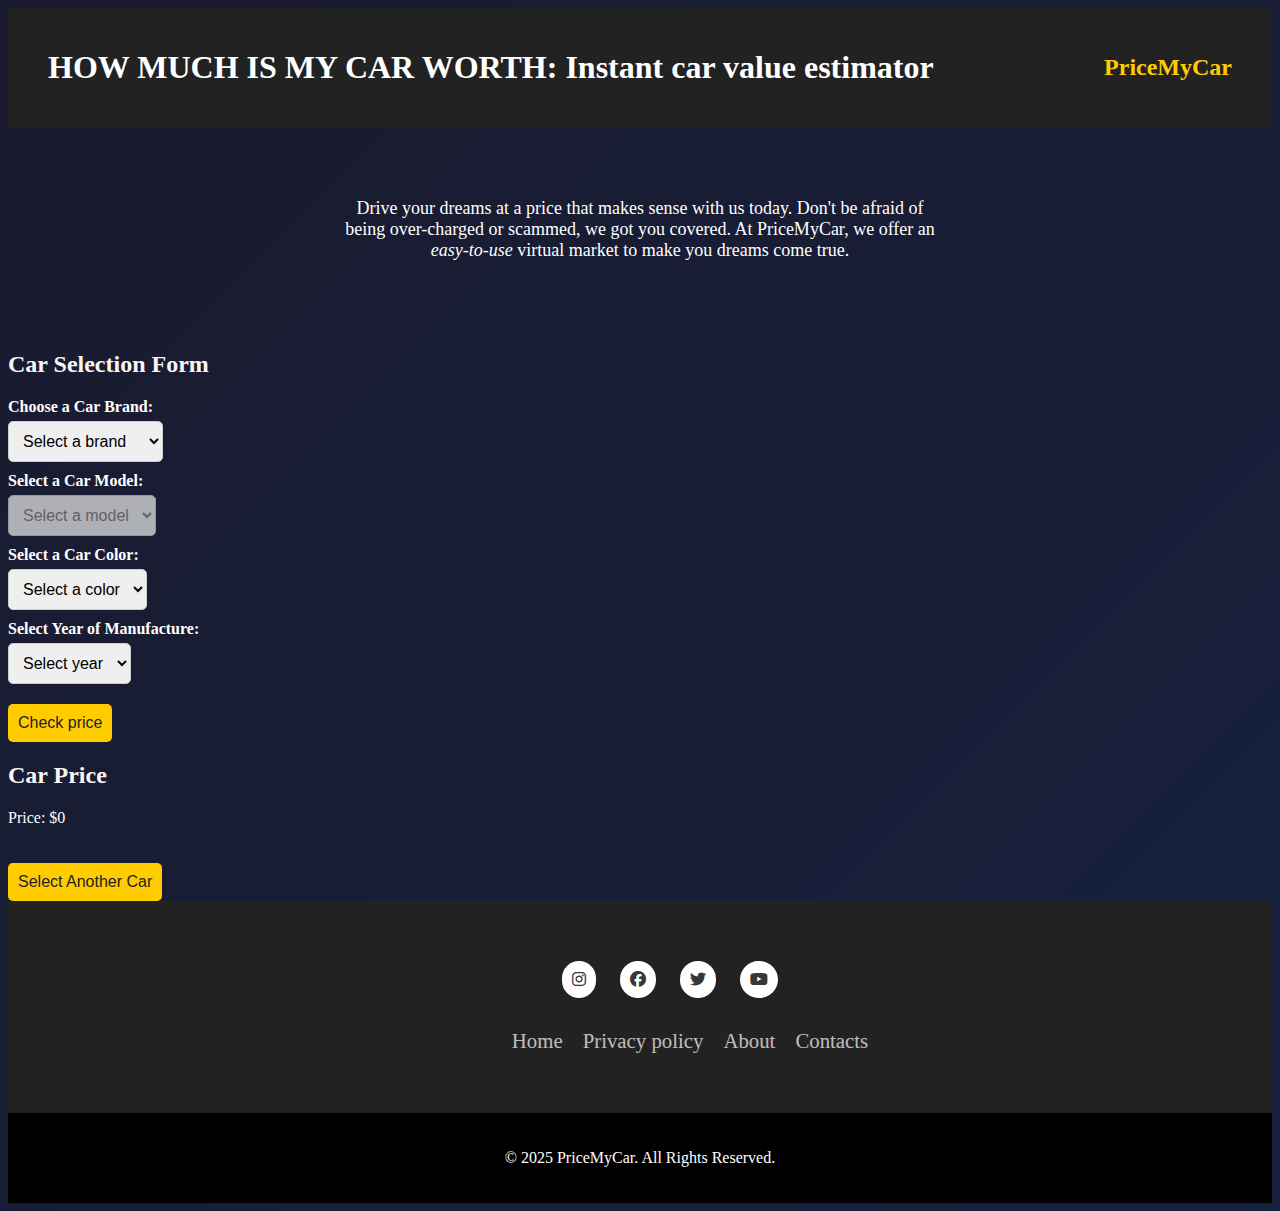
<file: index.html>
<!DOCTYPE html>
<html lang="en">
<head>
    <meta charset="UTF-8">
    <meta name="viewport" content="width=device-width, initial-scale=1.0">
    <title>PriceMyCar</title>
    <link rel="stylesheet" href="style.css">
    <link rel="stylesheet" href="https://cdnjs.cloudflare.com/ajax/libs/font-awesome/6.7.2/css/all.min.css" integrity="sha512-Evv84Mr4kqVGRNSgIGL/F/aIDqQb7xQ2vcrdIwxfjThSH8CSR7PBEakCr51Ck+w+/U6swU2Im1vVX0SVk9ABhg==" crossorigin="anonymous" referrerpolicy="no-referrer" />
</head>
<body>
    <header class="header">
        <nav class="nav-container">
                <span>
                    <h1 class="heading">
                        HOW MUCH IS MY CAR WORTH: Instant car value estimator
                    </h1>
                </span>
                    <span class="company-name">
                        PriceMyCar
                      </span>
        </nav>
    </header>
    <div id="main-container">
        <div id="main">  
            <P class="paragraph">
              Drive your dreams at a price that makes sense with us today.
              Don't be afraid of being over-charged or scammed, we got you covered.
              At PriceMyCar, we offer an <i class="italic">easy-to-use</i> virtual market to make you dreams come true.
            </P>
        </div>
    </div>
    <h2>Car Selection Form</h2>
    <form id="car-form">
        <!-- Car Brand Selection -->
        <label for="car-brand">Choose a Car Brand:</label>
        <select id="car-brand" name="car-brand">
            <option value="" disabled selected>Select a brand</option>
            <option value="Toyota">Toyota</option>
            <option value="Honda">Honda</option>
            <option value="Ford">Ford</option>
            <option value="Chevrolet">Chevrolet</option>
            <option value="BMW">BMW</option>
            <option value="Mercedes-Benz">Mercedes-Benz</option>
            <option value="Audi">Audi</option>
            <option value="Volkswagen">Volkswagen</option>
            <option value="Nissan">Nissan</option>
            <option value="Hyundai">Hyundai</option>
            <option value="Kia">Kia</option>
            <option value="Tesla">Tesla</option>
        </select>

        <!-- Car Model Selection -->
        <label for="car-model">Select a Car Model:</label>
        <select id="car-model" name="car-model" disabled>
            <option value="" disabled selected>Select a model</option>
        </select>

        <!-- Car Color Selection -->
        <label for="car-color">Select a Car Color:</label>
        <select id="car-color" name="car-color">
            <option value="" disabled selected>Select a color</option>
            <option value="White">White</option>
            <option value="Black">Black</option>
            <option value="Gray">Gray</option>
            <option value="Silver">Silver</option>
            <option value="Red">Red</option>
            <option value="Blue">Blue</option>
            <option value="Green">Green</option>
            <option value="Yellow">Yellow</option>
            <option value="Orange">Orange</option>
            <option value="Brown">Brown</option>
        </select>

        <!-- Year of Manufacture -->
        <label for="car-year">Select Year of Manufacture:</label>
        <select id="car-year" name="car-year">
            <option value="" disabled selected>Select year</option>
        </select>

        <!-- Submit Button -->
        <button type="check">Check price</button> 
    </form>
    <div class="form-container" id="price-container">
        <h2>Car Price</h2>
        <p id="price-display">Price: $0</p>
        <button onclick="resetForm()">Select Another Car</button>
    </div>
        <!--footer section-->   
        <footer class="footer">
            <div class="container">
                <div class="social-links">
                    <div class="socialicons">
                    <a href=""><i class="fa-brands fa-instagram"></i></a>
                    <a href=""><i class="fa-brands fa-facebook"></i></a>
                    <a href=""><i class="fa-brands fa-twitter"></i></a>
                    <a href=""><i class="fa-brands fa-youtube"></i></a>
                    </div>
                </div>
                        <div class="footer-col">
                                <ul>
                                    <li><a href="index.html">Home</a></li>
                                    <li><a href="privacy-policy.html">Privacy policy</a> </li>
                                    <li><a href="About.html">About</a></li>
                                    <li><a href="Contact-us.html">Contacts</a></li>
                                </ul>
                            </div>    
                        </div>   
            </div>
            <div class="footerBottom">
                <p>&#169; 2025 PriceMyCar. All Rights Reserved.</p>
            </div>
        </footer>
    <script src="script.js"></script>
</body>
</html>
</file>
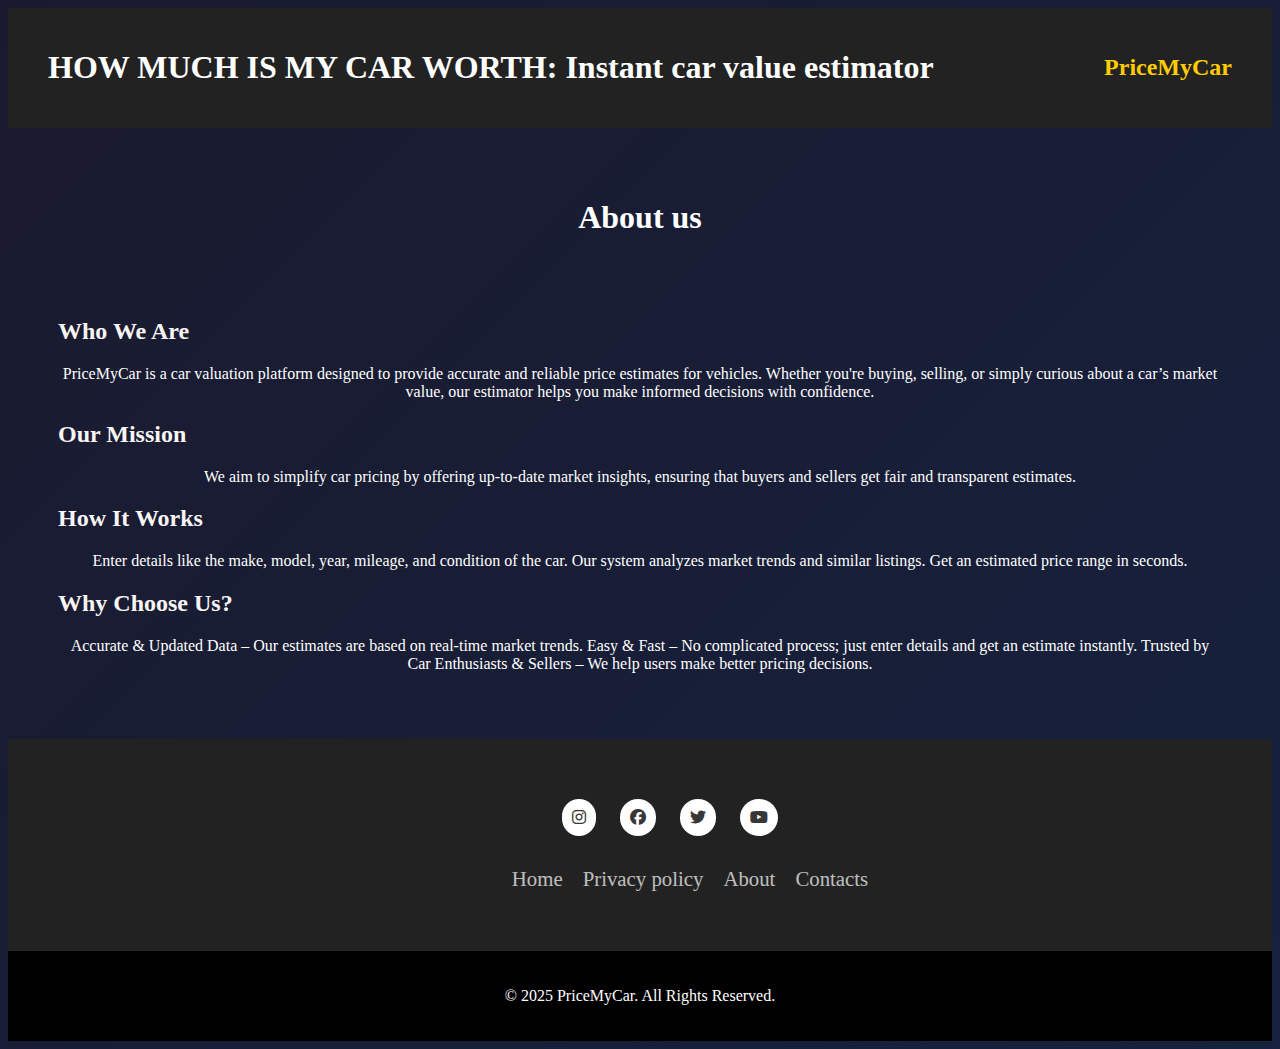
<file: About.html>
<!DOCTYPE html>
<html lang="en">
<head>
    <meta charset="UTF-8">
    <meta name="viewport" content="width=device-width, initial-scale=1.0">
    <title>about</title>
    <link rel="stylesheet" href="style.css">
    <link rel="stylesheet" href="https://cdnjs.cloudflare.com/ajax/libs/font-awesome/6.7.2/css/all.min.css" integrity="sha512-Evv84Mr4kqVGRNSgIGL/F/aIDqQb7xQ2vcrdIwxfjThSH8CSR7PBEakCr51Ck+w+/U6swU2Im1vVX0SVk9ABhg==" crossorigin="anonymous" referrerpolicy="no-referrer" />
</head>
<body>
    <header class="header">
        <nav class="nav-container">
                <span>
                    <h1 class="heading">
                        HOW MUCH IS MY CAR WORTH: Instant car value estimator
                    </h1>
                </span>
                    <span class="company-name">
                        PriceMyCar
                      </span>
        </nav>
    </header>
    <div id="main-container">
        <div id="main">  
            <h1 class="heading">About us</h1>
            <P class="paragraph">
                <h2>Who We Are</h2>
                PriceMyCar is a car valuation platform designed to provide accurate and reliable price estimates for vehicles. Whether you're buying, selling, or simply curious about a car’s market value, our estimator helps you make informed decisions with confidence.
                
                <h2>Our Mission</h2>
                We aim to simplify car pricing by offering up-to-date market insights, ensuring that buyers and sellers get fair and transparent estimates.
                
                <h2>How It Works</h2>
                Enter details like the make, model, year, mileage, and condition of the car.
                
                Our system analyzes market trends and similar listings.
                
                Get an estimated price range in seconds.
                
                <h2>Why Choose Us?</h2>
                Accurate & Updated Data – Our estimates are based on real-time market trends.
                
                Easy & Fast – No complicated process; just enter details and get an estimate instantly.
                
                Trusted by Car Enthusiasts & Sellers – We help users make better pricing decisions.
            </P>
        </div>
    </div>
    <footer class="footer">
        <div class="container">
            <div class="social-links">
                <div class="socialicons">
                <a href=""><i class="fa-brands fa-instagram"></i></a>
                <a href=""><i class="fa-brands fa-facebook"></i></a>
                <a href=""><i class="fa-brands fa-twitter"></i></a>
                <a href=""><i class="fa-brands fa-youtube"></i></a>
                </div>
            </div>
                    <div class="footer-col">
                            <ul>
                                <li><a href="index.html">Home</a></li>
                                <li><a href="privacy-policy.html">Privacy policy</a> </li>
                                <li><a href="About.html">About</a></li>
                                <li><a href="Contact-us.html">Contacts</a></li>
                            </ul>
                        </div>    
                    </div>   
        </div>
        <div class="footerBottom">
            <p>&#169; 2025 PriceMyCar. All Rights Reserved.</p>
        </div>
    </footer>
    
</body>
</html>
</file>
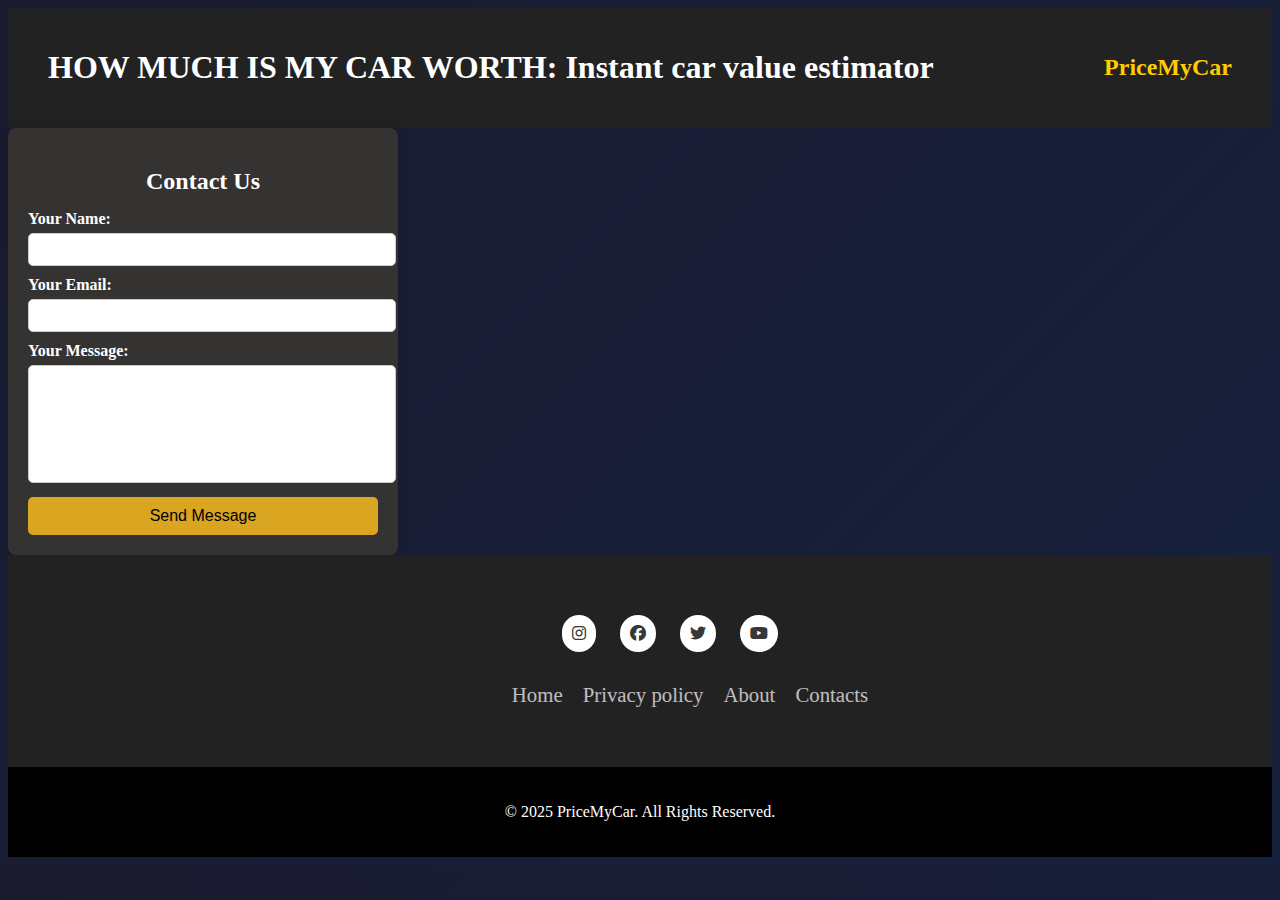
<file: Contact-us.html>
<!DOCTYPE html>
<html lang="en">
<head>
    <meta charset="UTF-8">
    <meta name="viewport" content="width=device-width, initial-scale=1.0">
    <title>PriceMyCar</title>
    <link rel="stylesheet" href="contact-us.css">
    <link rel="stylesheet" href="https://cdnjs.cloudflare.com/ajax/libs/font-awesome/6.7.2/css/all.min.css" integrity="sha512-Evv84Mr4kqVGRNSgIGL/F/aIDqQb7xQ2vcrdIwxfjThSH8CSR7PBEakCr51Ck+w+/U6swU2Im1vVX0SVk9ABhg==" crossorigin="anonymous" referrerpolicy="no-referrer" />
</head>
<body>
    <header class="header">
        <nav class="nav-container">
                <span>
                    <h1 class="heading">
                        HOW MUCH IS MY CAR WORTH: Instant car value estimator
                    </h1>
                </span>
                    <span class="company-name">
                        PriceMyCar
                      </span>
        </nav>
    </header>
    <form class="contact-form">
        <h2>Contact Us</h2>
        <div class="form-group">
            <label for="name">Your Name:</label>
            <input type="text" id="name" name="name" required>
        </div>
        <div class="form-group">
            <label for="email">Your Email:</label>
            <input type="email" id="email" name="email" required>
        </div>
        <div class="form-group">
            <label for="message">Your Message:</label>
            <textarea id="message" name="message" required></textarea>
        </div>
        <button type="submit" class="submit-btn">Send Message</button>
    </form>
        <!--footer section-->   
        <footer class="footer">
            <div class="container">
                <div class="social-links">
                    <div class="socialicons">
                    <a href=""><i class="fa-brands fa-instagram"></i></a>
                    <a href=""><i class="fa-brands fa-facebook"></i></a>
                    <a href=""><i class="fa-brands fa-twitter"></i></a>
                    <a href=""><i class="fa-brands fa-youtube"></i></a>
                    </div>
                </div>
                        <div class="footer-col">
                                <ul>
                                    <li><a href="index.html">Home</a></li>
                                    <li><a href="privacy-policy.html">Privacy policy</a> </li>
                                    <li><a href="About.html">About</a></li>
                                    <li><a href="Contact-us.html">Contacts</a></li>
                                </ul>
                            </div>    
                        </div>   
            </div>
            <div class="footerBottom">
                <p>&#169; 2025 PriceMyCar. All Rights Reserved.</p>
            </div>
        </footer>
</body>
</html>
</file>
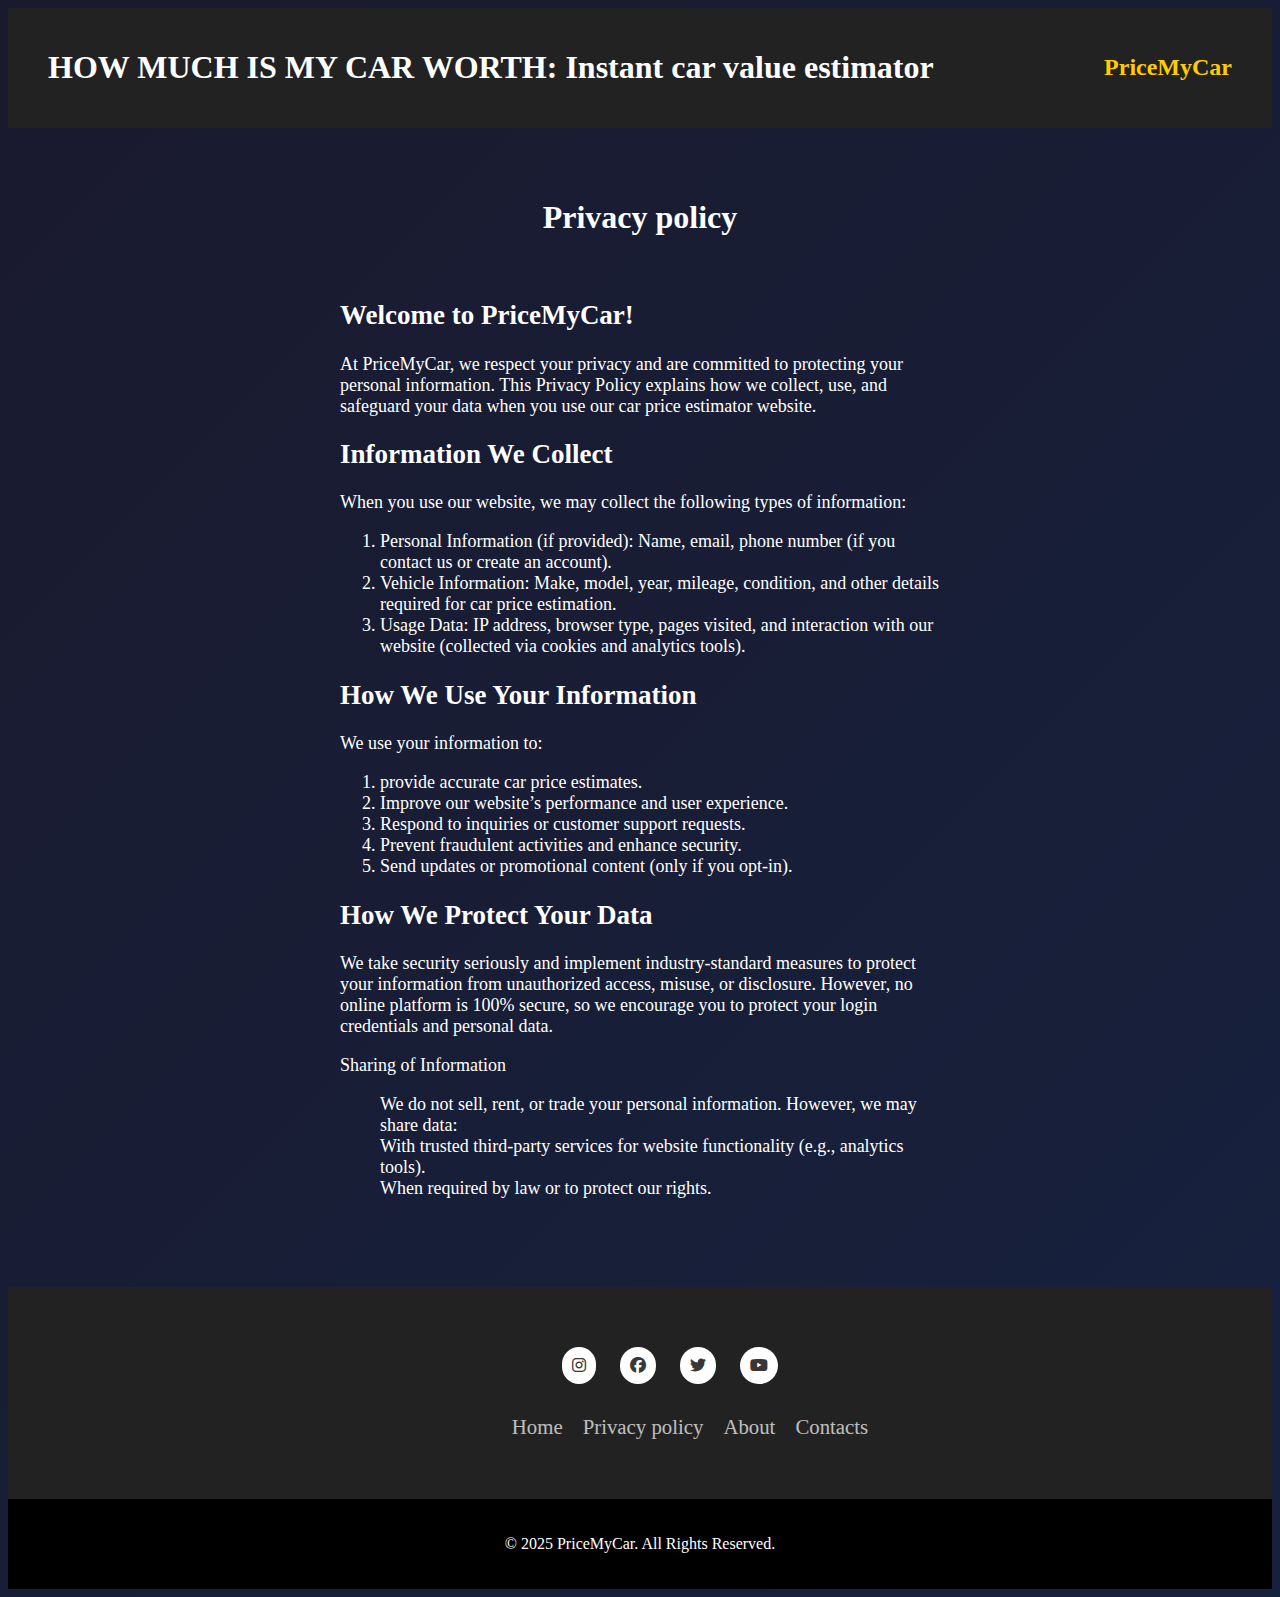
<file: privacy-policy.html>
<!DOCTYPE html>
<html lang="en">
<head>
    <meta charset="UTF-8">
    <meta name="viewport" content="width=device-width, initial-scale=1.0">
    <title>privacy policy</title>
    <link rel="stylesheet" href="privacy-policy.css">
    <link rel="stylesheet" href="https://cdnjs.cloudflare.com/ajax/libs/font-awesome/6.7.2/css/all.min.css" integrity="sha512-Evv84Mr4kqVGRNSgIGL/F/aIDqQb7xQ2vcrdIwxfjThSH8CSR7PBEakCr51Ck+w+/U6swU2Im1vVX0SVk9ABhg==" crossorigin="anonymous" referrerpolicy="no-referrer" />
</head>
<body>
    <header class="header">
        <nav class="nav-container">
                <span>
                    <h1 class="heading">
                        HOW MUCH IS MY CAR WORTH: Instant car value estimator
                    </h1>
                </span>
                    <span class="company-name">
                        PriceMyCar
                      </span>
        </nav>
    </header>
    <div id="main-container">
        <div id="main">  
            <h1>Privacy policy</h1>
            <div class="paragraph">
                <h2>Welcome to PriceMyCar!</h2>
                <p>At PriceMyCar, we respect your privacy and are committed to protecting your personal information. This Privacy Policy explains how we collect, use, and safeguard your data when you use our car price estimator website.</p>
                
                <h2>Information We Collect</h2>
                <p>When you use our website, we may collect the following types of information:</p>
                <ol>
                    <li>Personal Information (if provided): Name, email, phone number (if you contact us or create an account).</li>
                    <li>Vehicle Information: Make, model, year, mileage, condition, and other details required for car price estimation.</li>
                    <li>Usage Data: IP address, browser type, pages visited, and interaction with our website (collected via cookies and analytics tools).</li>
                </ol>
                
                <h2>How We Use Your Information</h2>
                <p>We use your information to:</p>
                <ol>
                    <li>provide accurate car price estimates.</li>
                    <li>Improve our website’s performance and user experience.</li>
                    <li>Respond to inquiries or customer support requests.</li>
                    <li>Prevent fraudulent activities and enhance security.</li>
                    <li>Send updates or promotional content (only if you opt-in).</li>
                </ol>
                
                <h2>How We Protect Your Data</h2>
                <p>We take security seriously and implement industry-standard measures to protect your information from unauthorized access, misuse, or disclosure. However, no online platform is 100% secure, so we encourage you to protect your login credentials and personal data.</p>
                <p>Sharing of Information</p>
                <ul>
                    <li>We do not sell, rent, or trade your personal information. However, we may share data:</li>
                    <li>With trusted third-party services for website functionality (e.g., analytics tools).</li>
                    <li>When required by law or to protect our rights.</li>
                </ul>
            </div>
        </div>
    </div>
    <footer class="footer">
        <div class="container">
            <div class="social-links">
                <div class="socialicons">
                <a href=""><i class="fa-brands fa-instagram"></i></a>
                <a href=""><i class="fa-brands fa-facebook"></i></a>
                <a href=""><i class="fa-brands fa-twitter"></i></a>
                <a href=""><i class="fa-brands fa-youtube"></i></a>
                </div>
            </div>
                    <div class="footer-col">
                            <ul>
                                <li><a href="index.html">Home</a></li>
                                <li><a href="privacy-policy.html">Privacy policy</a> </li>
                                <li><a href="About.html">About</a></li>
                                <li><a href="Contact-us.html">Contacts</a></li>
                            </ul>
                        </div>    
                    </div>   
        </div>
        <div class="footerBottom">
            <p>&#169; 2025 PriceMyCar. All Rights Reserved.</p>
        </div>
    </footer>
</body>
</html>
</file>
<file: style.css>
body {
    background: linear-gradient(135deg, #1a1a2e, #16213e);
    color: white;
    justify-content: center;
}

.header {
    background: #222;
    color: #fff;
    padding: 20px;
    text-align: center;
}

.nav-container {
    display: flex;
    justify-content: space-between;
    align-items: center;
    padding: 0 20px;
}

.company-name {
    font-size: 24px;
    font-weight: bold;
    color: #ffcc00;
}

#main-container {
    text-align: center;
    padding: 50px;
}

.paragraph {
    font-size: 18px;
    max-width: 600px;
    margin: auto;
    padding: 20px;
}

.car-form {
    background: white;
    display: flex;
    justify-content: center;
    align-items: center;
    padding: 20px;
    border-radius: 10px;
    box-shadow: 0 4px 10px rgba(0, 0, 0, 0.2);
}

/* Form Title */
h2 {
    text-align: left;
    margin-bottom: 20px;
    color: #faf5f5;
}

/* Labels */
label {
    display: block;
    text-align: left;
    font-weight: bold;
    margin-top: 10px;
}

/* Select Inputs */
select {
    display: flex;
    align-items: center;
    padding: 10px;
    margin-top: 5px;
    border: 1px solid #ccc;
    border-radius: 5px;
    font-size: 16px;
    justify-content: center;
    

}

/* Submit Button */
button {
    padding: 10px;
    margin-top: 20px;
    border: none;
    background-color: #ffcc00;
    color: #222;
    font-size: 16px;
    border-radius: 5px;
    cursor: pointer;
    transition: 0.3s;
}

button:hover {
    background-color: #d9be53;
}

.price-container {
    display: none;
}

.price-display {
    font-size: 20px;
    font-weight: bold;
    color: #007bff;
    margin-top: 10px;
}

.footer {
    background-color: #222;
}
ul {
    list-style: none;
}

.container {
    width: 100%;
    padding: 70px 30px 20px;
}

.social-links {
    display: flex;
    justify-content: center;
}

.socialicons a{
    text-decoration: none;
    padding: 10px;
    background-color: #fff;
    margin: 10px;
    border-radius: 60px;
}

.socialicons a i{
    color: #222;
    opacity: 0.9;
}

.socialicons a:hover {
    background-color: #111;
    transition: 0.5s;
}

.socialicons a:hover i {
    color: #fff;
    transition: 0.4s;
}

.footer-col {
    margin: 40px 0;
}

.footer-col ul{
    display: flex;
    justify-content: center;
    position: relative;
}

.footer-col ul li a{
    color: white;
    padding: 10px;
    text-decoration: none;
    font-size: 1.3em;
    opacity: 0.7;
    transition: 0.5s;
}

.footer-colul li a:hover {
    opacity: 1;
}

.footerBottom {
    background-color: black;
    padding: 20px;
    text-align: center;
}

/* Animations */
@keyframes fadeIn {
    from {
        opacity: 0;
        transform: translateY(-20px);
    }
    to {
        opacity: 1;
        transform: translateY(0);
    }
}

@media screen and (max-width: 768px) {
    .nav-container {
        flex-direction: column;
        text-align: center;
    }

    .search-bar {
        width: 100%;
        margin-top: 10px;
    }

    #main-container {
        padding: 20px;
    }

    .paragraph {
        font-size: 16px;
    }

    .footer .container {
        flex-direction: column;
        text-align: center;
    }

    .footer-left,
    .footer-right {
        text-align: center;
        align-items: center;
    }

    .social-links {
        justify-content: center;
    }
}
</file>
<file: contact-us.css>
body {
    background: linear-gradient(135deg, #1a1a2e, #16213e);
    color: white;
    justify-content: center;
}

.header {
    background: #222;
    color: #fff;
    padding: 20px;
    text-align: center;
}

.nav-container {
    display: flex;
    justify-content: space-between;
    align-items: center;
    padding: 0 20px;
}

.company-name {
    font-size: 24px;
    font-weight: bold;
    color: #ffcc00;
}

#main-container {
    text-align: center;
    padding: 50px;
}

.contact-form {
    background: rgb(53, 50, 50);
    padding: 20px;
    border-radius: 8px;
    box-shadow: 0 0 10px rgba(0, 0, 0, 0.1);
    width: 350px;

}
.contact-form h2 {
    text-align: center;
    margin-bottom: 15px;
}
.form-group {
    margin-bottom: 10px;
}
.form-group label {
    display: block;
    font-weight: bold;
    margin-bottom: 5px;
}
.form-group input, 
.form-group textarea {
    width: 100%;
    padding: 8px;
    border: 1px solid #ccc;
    border-radius: 5px;
}
.form-group textarea {
    height: 100px;
    resize: none;
}
.submit-btn {
    width: 100%;
    padding: 10px;
    background: goldenrod;
    color: black;
    border: none;
    border-radius: 5px;
    cursor: pointer;
    font-size: 16px;
}
.submit-btn:hover {
    background: rgb(229, 198, 119);
}

.footer {
    background-color: #222;
}
ul {
    list-style: none;
}

.container {
    width: 100%;
    padding: 70px 30px 20px;
}

.social-links {
    display: flex;
    justify-content: center;
}

.socialicons a{
    text-decoration: none;
    padding: 10px;
    background-color: #fff;
    margin: 10px;
    border-radius: 60px;
}

.socialicons a i{
    color: #222;
    opacity: 0.9;
}

.socialicons a:hover {
    background-color: #111;
    transition: 0.5s;
}

.socialicons a:hover i {
    color: #fff;
    transition: 0.4s;
}

.footer-col {
    margin: 40px 0;
}

.footer-col ul{
    display: flex;
    justify-content: center;
    position: relative;
}

.footer-col ul li a{
    color: white;
    padding: 10px;
    text-decoration: none;
    font-size: 1.3em;
    opacity: 0.7;
    transition: 0.5s;
}

.footer-colul li a:hover {
    opacity: 1;
}

.footerBottom {
    background-color: black;
    padding: 20px;
    text-align: center;
}

/* Animations */
@keyframes fadeIn {
    from {
        opacity: 0;
        transform: translateY(-20px);
    }
    to {
        opacity: 1;
        transform: translateY(0);
    }
}

@media screen and (max-width: 768px) {
    .nav-container {
        flex-direction: column;
        text-align: center;
    }

    .search-bar {
        width: 100%;
        margin-top: 10px;
    }

    #main-container {
        padding: 20px;
    }

    .paragraph {
        font-size: 16px;
    }

    .footer .container {
        flex-direction: column;
        text-align: center;
    }

    .footer-left,
    .footer-right {
        text-align: center;
        align-items: center;
    }

    .social-links {
        justify-content: center;
    }
}
</file>
<file: privacy-policy.css>
body {
    background: linear-gradient(135deg, #1a1a2e, #16213e);
    color: white;
    justify-content: center;
}

.header {
    background: #222;
    color: #fff;
    padding: 20px;
    text-align: center;
}

.nav-container {
    display: flex;
    justify-content: space-between;
    align-items: center;
    padding: 0 20px;
}

.company-name {
    font-size: 24px;
    font-weight: bold;
    color: #ffcc00;
}

#main-container {
    text-align: center;
    padding: 50px;
}

.paragraph {
    font-size: 18px;
    max-width: 600px;
    margin: auto;
    padding: 20px;
    display: block;
    text-align: left;
}

.footer {
    background-color: #222;
}
ul {
    list-style: none;
}

.container {
    width: 100%;
    padding: 70px 30px 20px;
}

.social-links {
    display: flex;
    justify-content: center;
}

.socialicons a{
    text-decoration: none;
    padding: 10px;
    background-color: #fff;
    margin: 10px;
    border-radius: 60px;
}

.socialicons a i{
    color: #222;
    opacity: 0.9;
}

.socialicons a:hover {
    background-color: #111;
    transition: 0.5s;
}

.socialicons a:hover i {
    color: #fff;
    transition: 0.4s;
}

.footer-col {
    margin: 40px 0;
}

.footer-col ul{
    display: flex;
    justify-content: center;
    position: relative;
}

.footer-col ul li a{
    color: white;
    padding: 10px;
    text-decoration: none;
    font-size: 1.3em;
    opacity: 0.7;
    transition: 0.5s;
}

.footer-colul li a:hover {
    opacity: 1;
}

.footerBottom {
    background-color: black;
    padding: 20px;
    text-align: center;
}

/* Animations */
@keyframes fadeIn {
    from {
        opacity: 0;
        transform: translateY(-20px);
    }
    to {
        opacity: 1;
        transform: translateY(0);
    }
}

@media screen and (max-width: 768px) {
    .nav-container {
        flex-direction: column;
        text-align: center;
    }

    .search-bar {
        width: 100%;
        margin-top: 10px;
    }

    #main-container {
        padding: 20px;
    }

    .paragraph {
        font-size: 16px;
    }

    .footer .container {
        flex-direction: column;
        text-align: center;
    }

    .footer-left,
    .footer-right {
        text-align: center;
        align-items: center;
    }

    .social-links {
        justify-content: center;
    }
}
</file>
